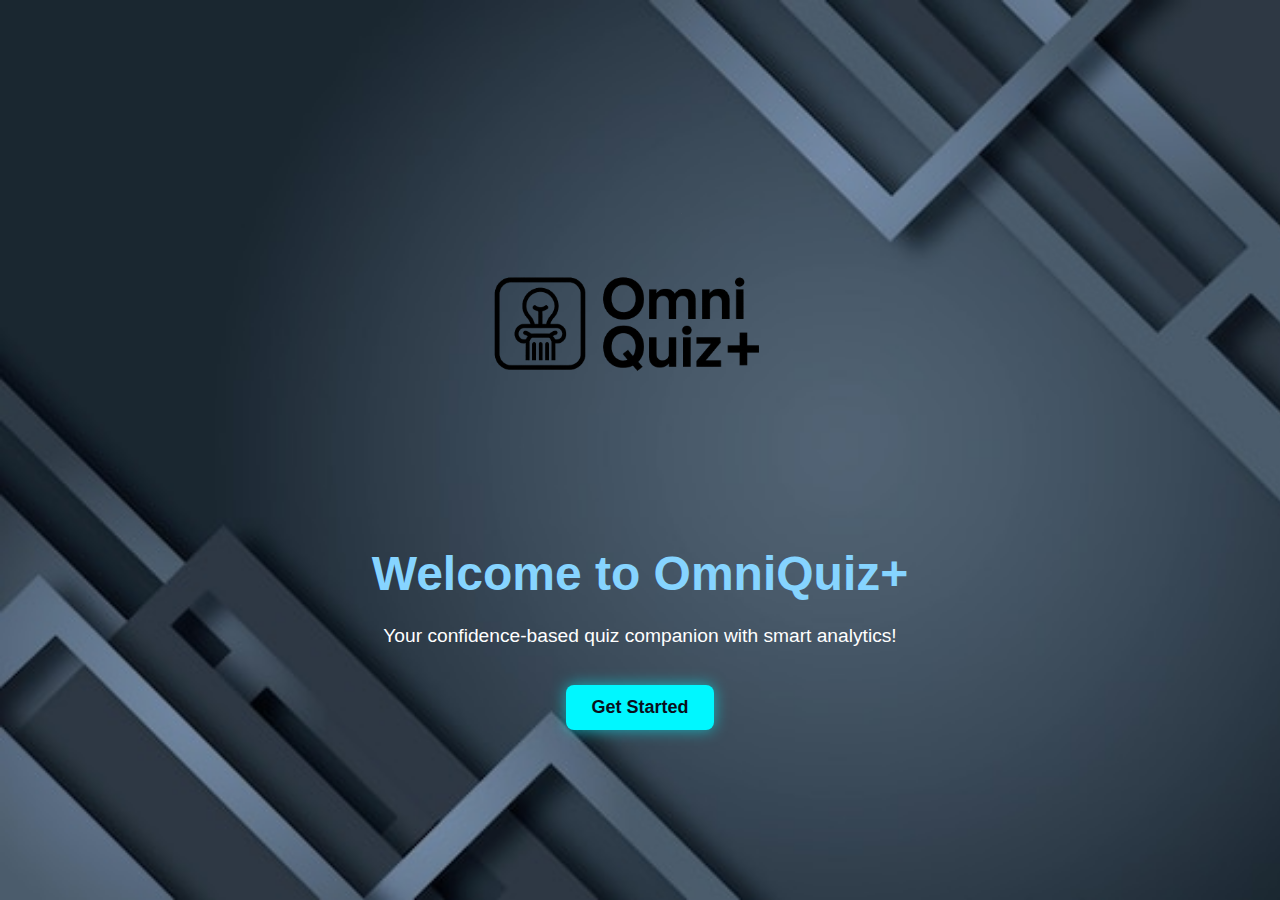
<file: index.html>
<!DOCTYPE html>
<html lang="en">
<head>
  <meta charset="UTF-8" />
  <meta name="viewport" content="width=device-width, initial-scale=1.0"/>
  <title>Welcome to OmniQuiz+</title>
  <style>
    body {
       background-image: url('assets/bg.jpg');
      background-size: cover;
      background-repeat: no-repeat;
      color: white;
      font-family: 'Segoe UI', sans-serif;
      display: flex;
      align-items: center;
      justify-content: center;
      height: 100vh;
      margin: 0;
      text-align: center;
    }
    .container {
      max-width: 600px;
    }
    h1 {
      font-size: 3em;
      margin-bottom: 0.5em;
      color: #86d4ff;
    }
    p {
      font-size: 1.2em;
      margin-bottom: 2em;
    }
    button {
  padding: 12px 25px;
  background: #00f7ff;
  border: none;
  border-radius: 8px;
  color: #0a0f1c;
  font-size: 18px;
  font-weight: bold;
  cursor: pointer;
  transition: all 0.3s;
  box-shadow: 0 0 15px rgba(0, 247, 255, 0.6);
}

button:hover {
  background: #0a0f1c;
  color: #00f7ff;
  box-shadow: 0 0 25px rgba(0, 247, 255, 1);
}
      .logo-container {
  text-align: center;
  margin-bottom: 20px;
}

.logo {
  width: 350px;       /* adjust size */
  height: auto;
  margin-bottom: 10px;
  animation: fadeInDown 3s ease-in-out;
}

/* Optional animation */
@keyframes fadeInDown {
  from {
    opacity: 0;
    transform: translateY(-30px);
  }
  to {
    opacity: 3;
    transform: translateY(0);
  }
}

  </style>
</head>
<body>
  <div class="logo-container">
  <img src="assets/logo.png" alt="OmniQuiz+ Logo" class="logo">

  <div class="container">
    <h1>Welcome to OmniQuiz+</h1>
    <p>Your confidence-based quiz companion with smart analytics!</p>
    <button onclick="window.location.href='quiz.html'">Get Started</button>
  </div>
  </div>
</body>
</html>
</file>
